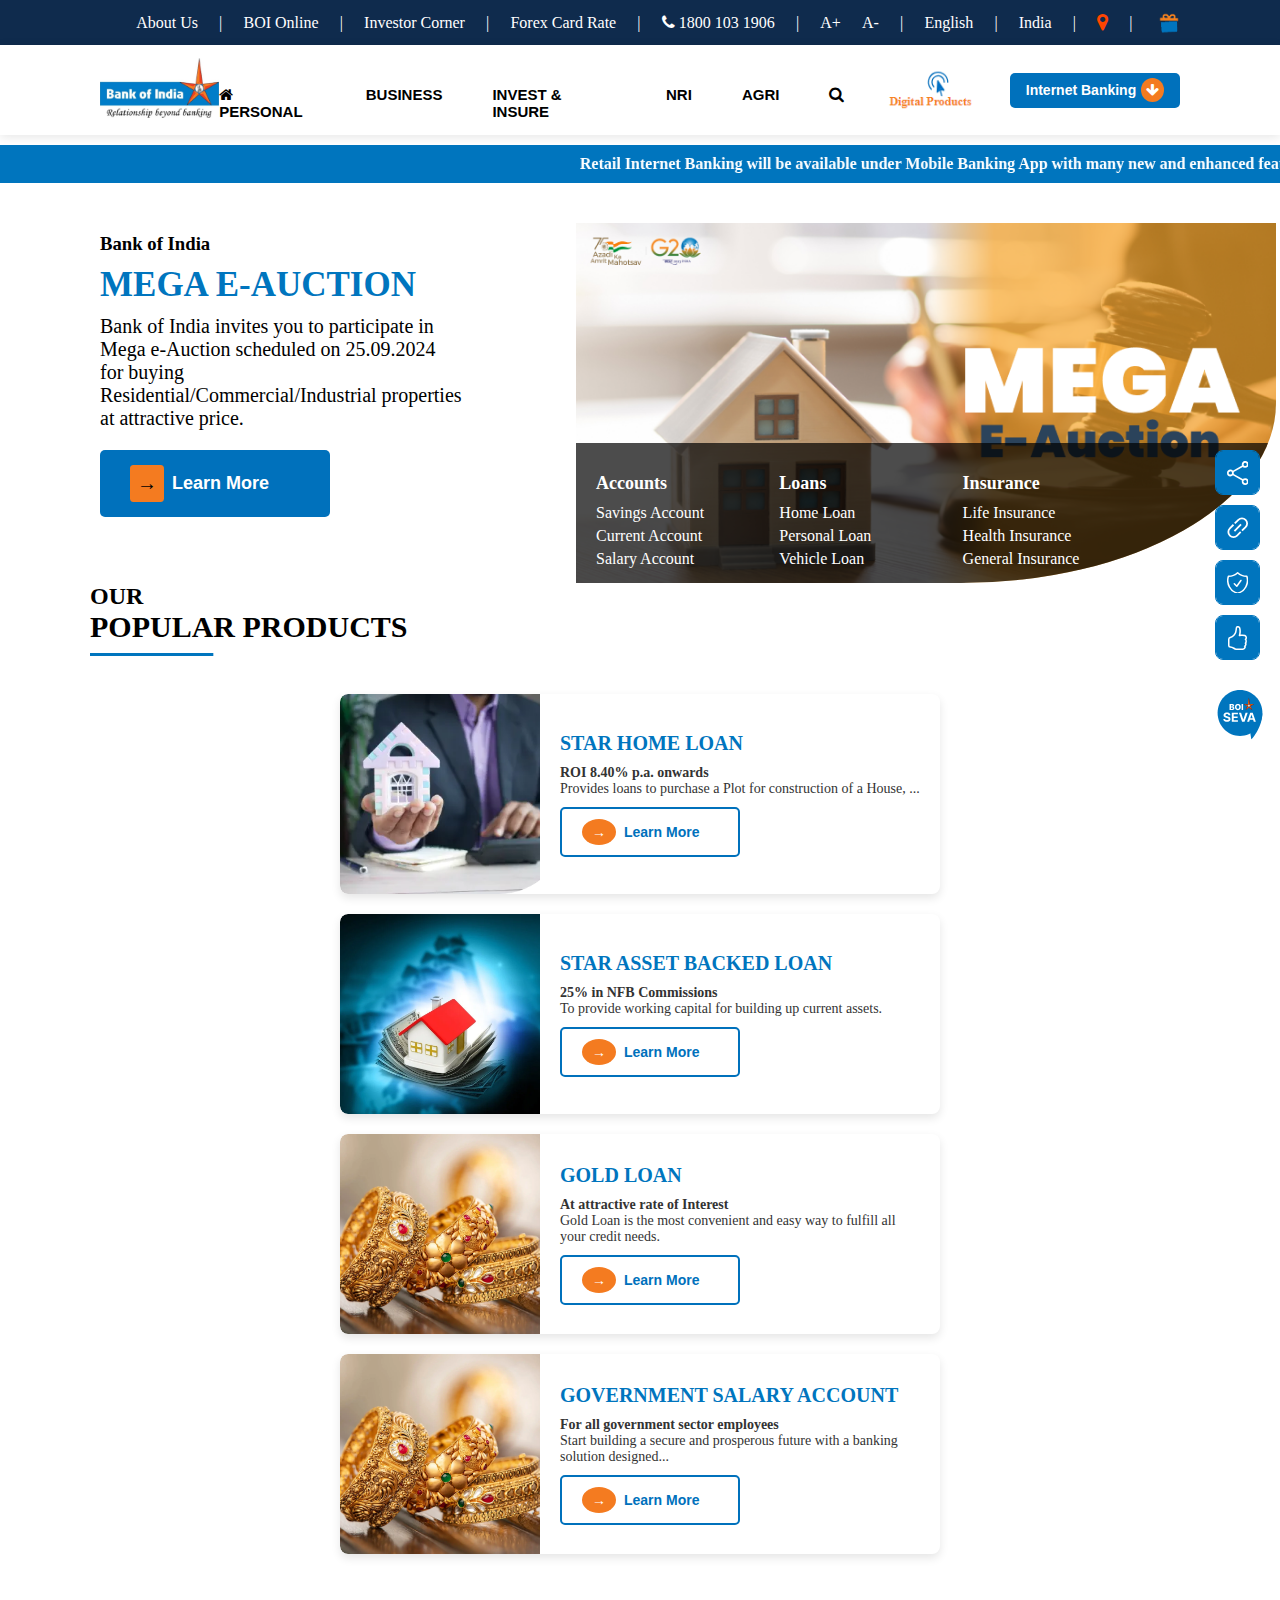
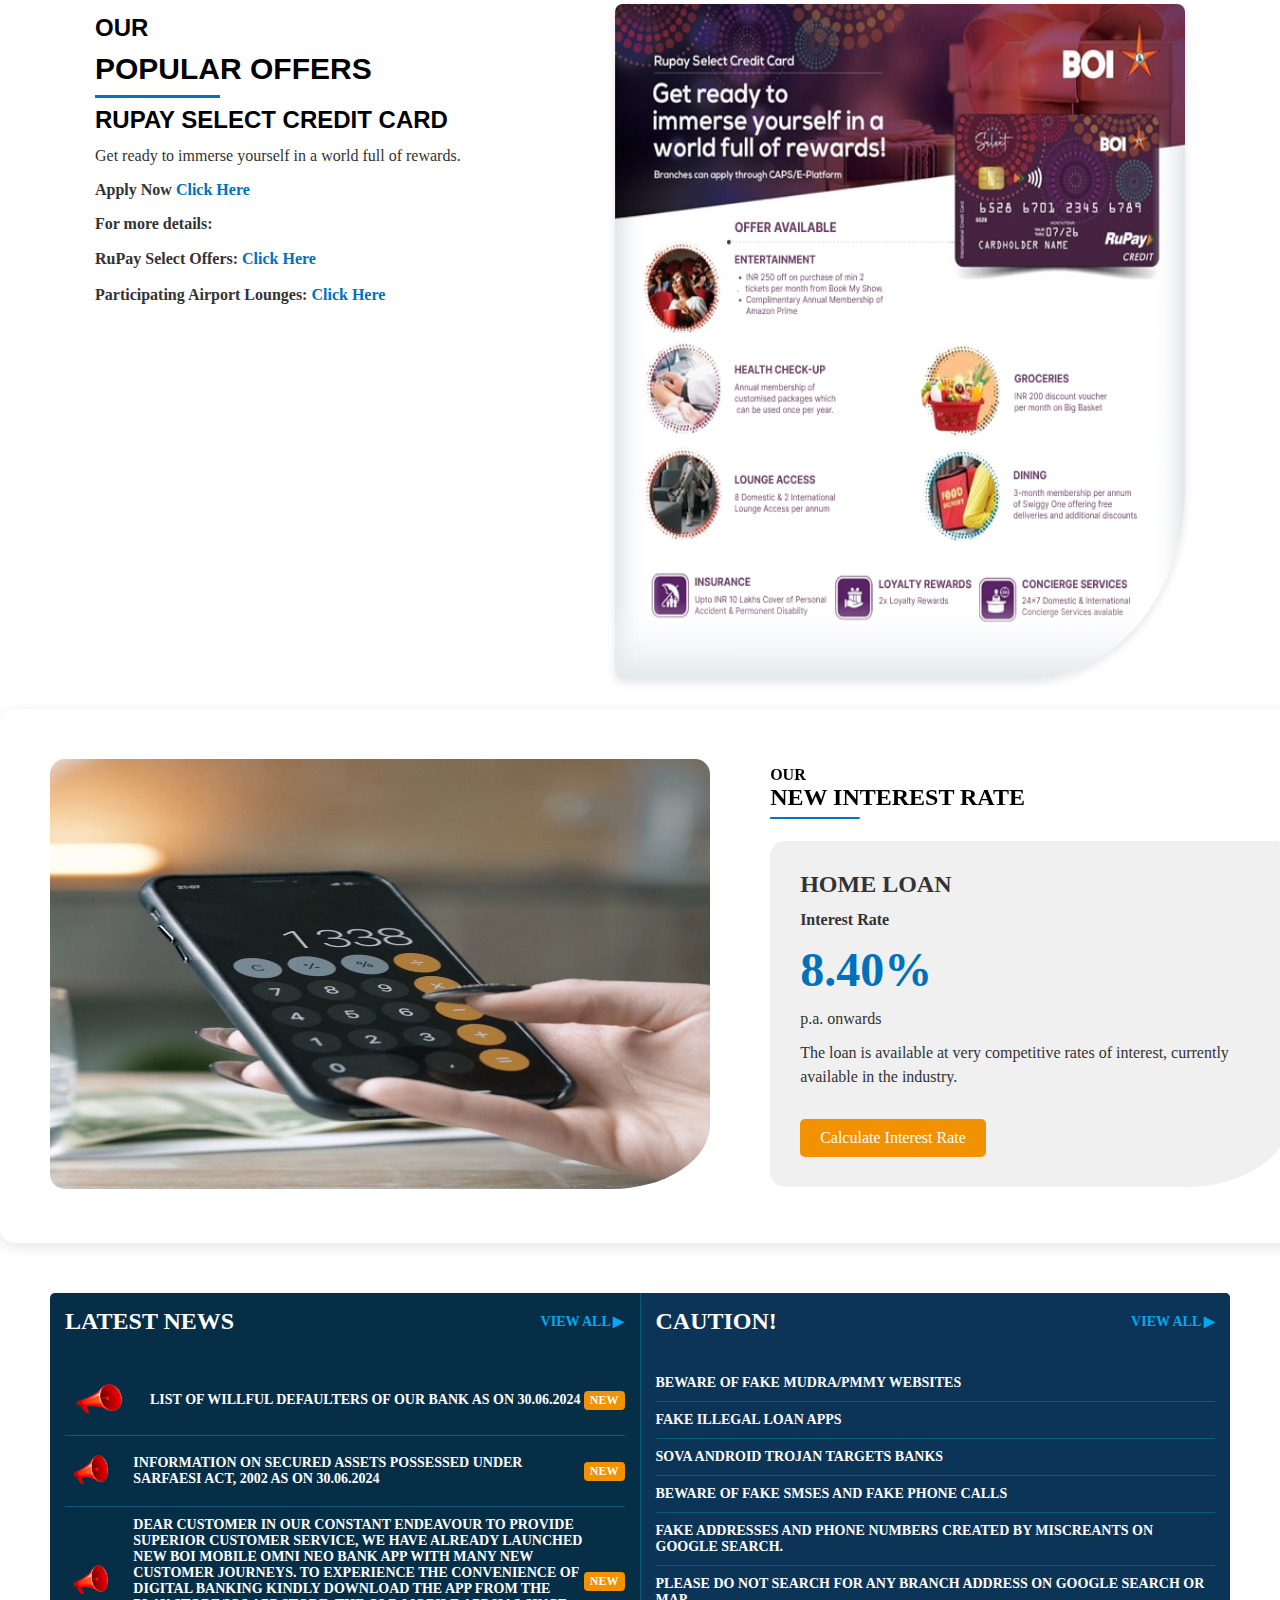
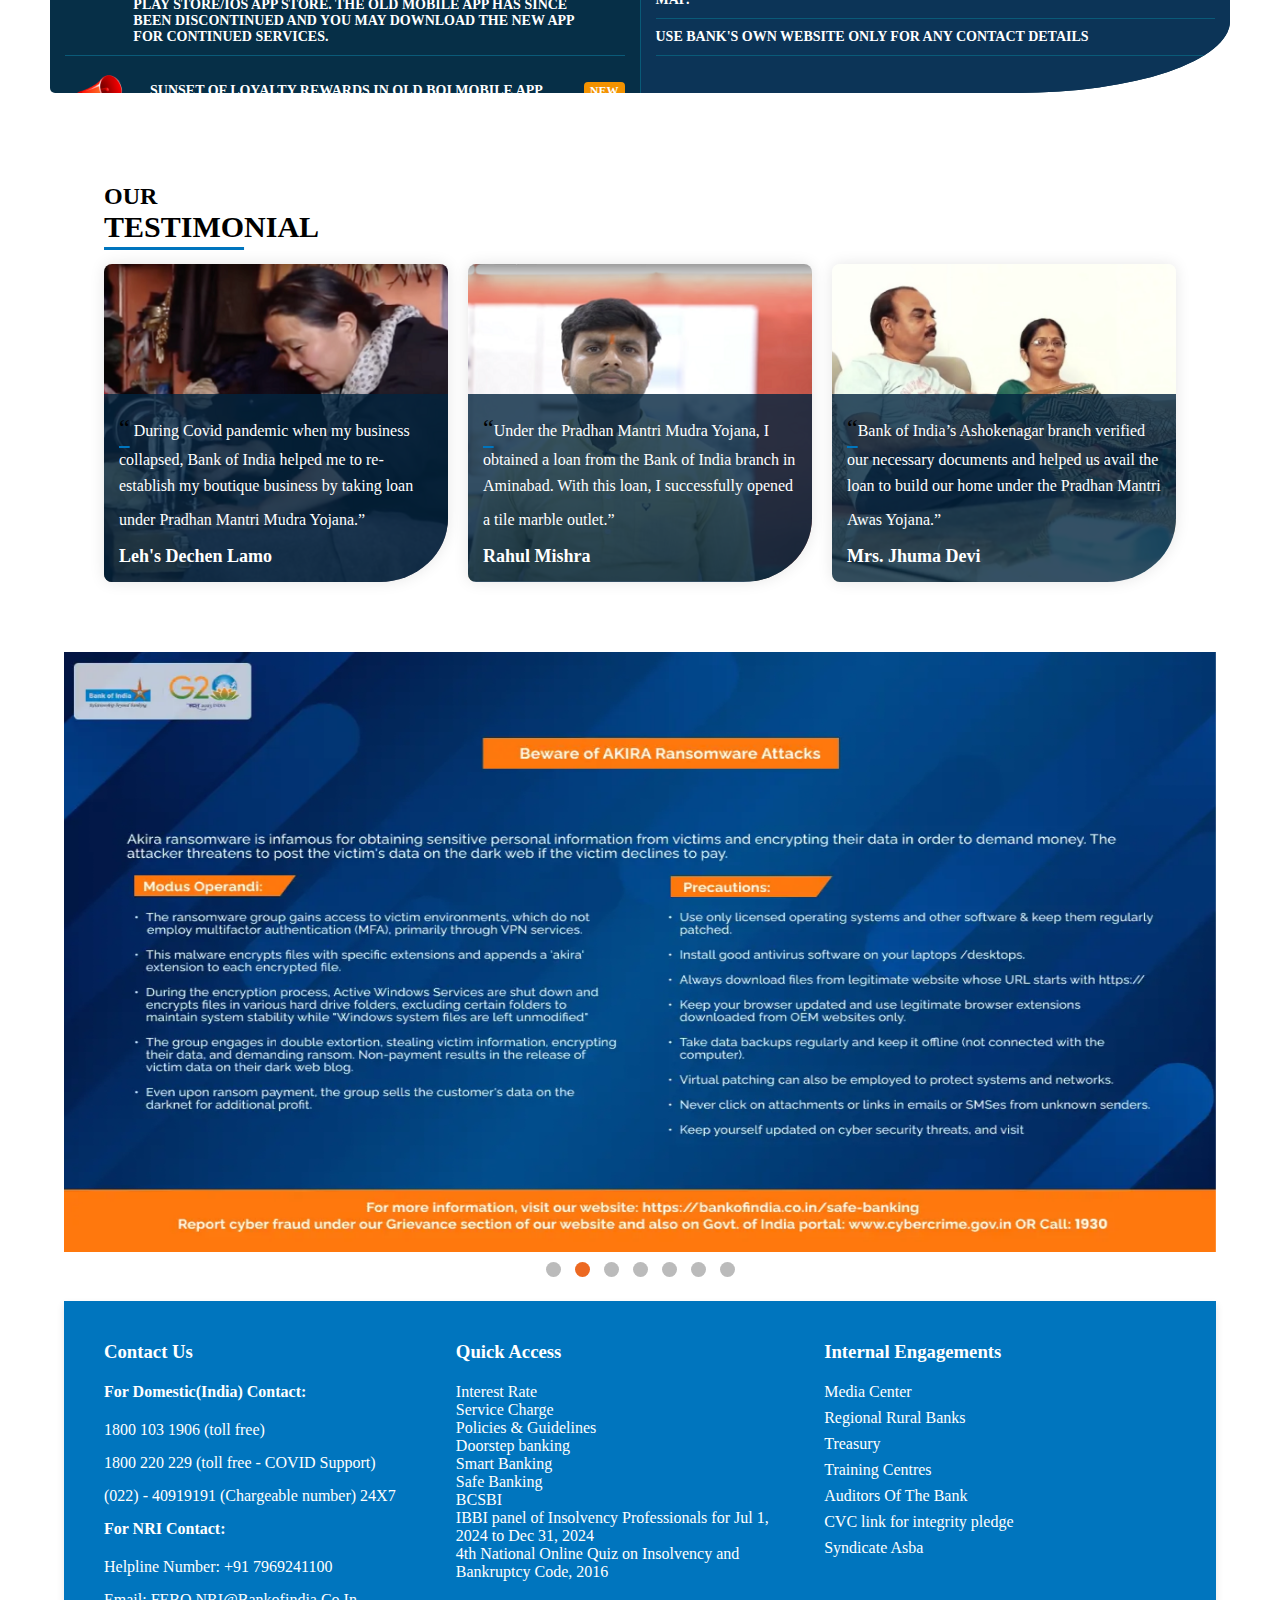
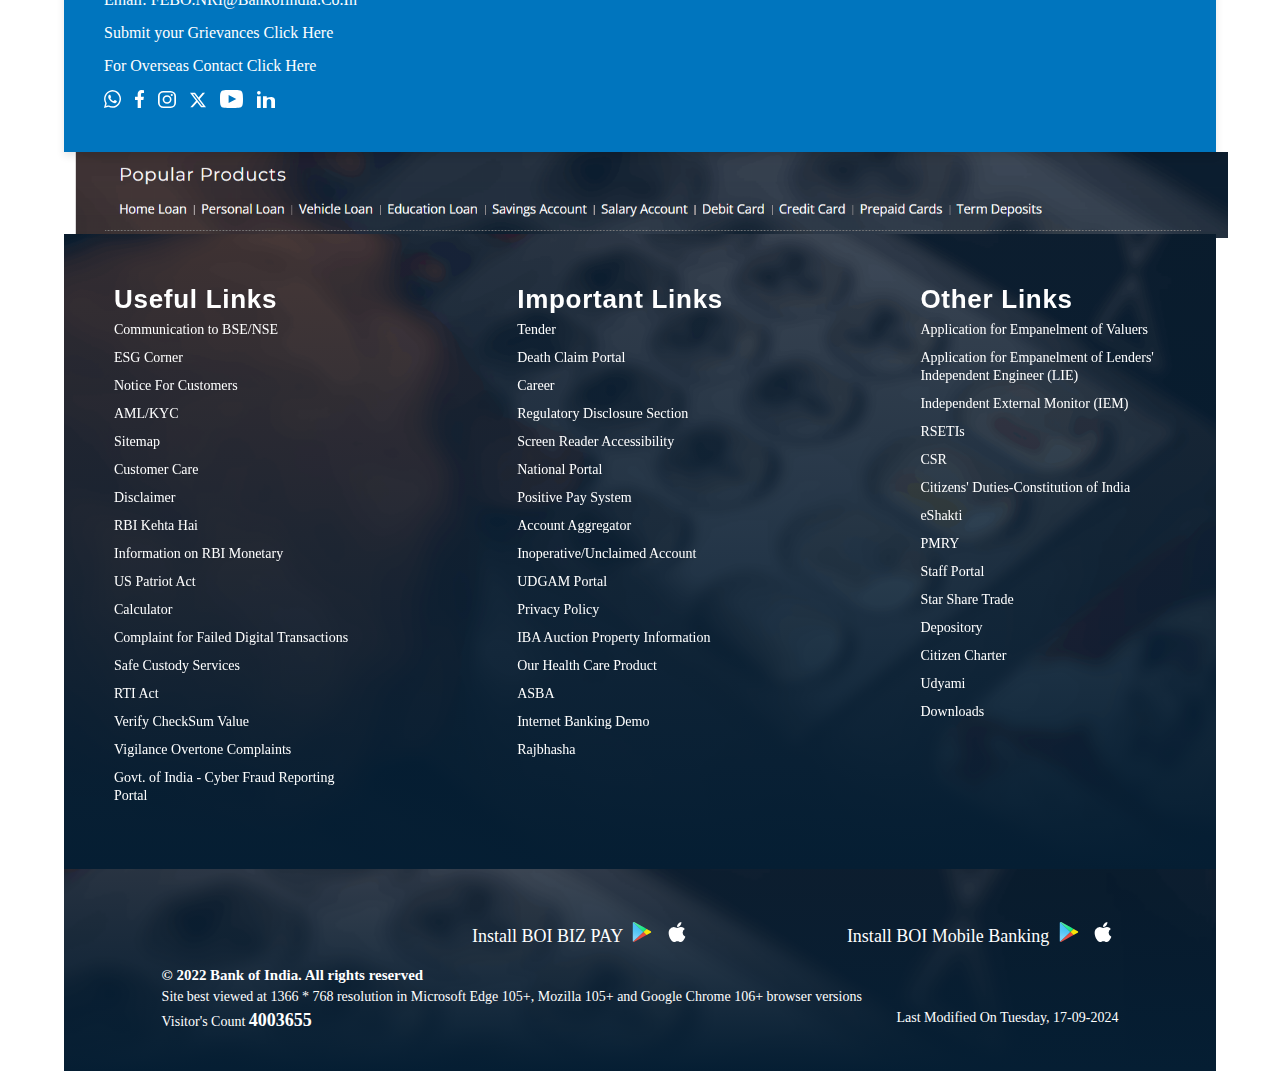
<file: Bank of India Clone/index.html>
<!DOCTYPE html>
<html lang="en">

<head>
    <meta charset="UTF-8">
    <meta name="viewport" content="width=device-width, initial-scale=1.0">
    <title>Document</title>
    <link rel="stylesheet" href="styles.css">
    <link rel="stylesheet" href="./font-awesome-4.7.0/css/font-awesome.css">


</head>

<body>
    <div class="navbar-1" id="nav-1">
        <a href="https://bankofindia.co.in/about-us" class="nav-a">About Us</a>
        <li>|</li>
        <a href="https://boiweb.bankofindia.co.in/" class="nav-a">BOI Online </a>
        <li>|</li>
        <a href="https://bankofindia.co.in/investor-corner" class="nav-a">Investor Corner </a>
        <li>|</li>
        <a href="https://bankofindia.co.in/forexcard-rate" class="nav-a">Forex Card Rate </a>
        <li>|</li>
        <li> <i class="fa fa-phone" aria-hidden="true"> 1800 103 1906</i> </li>
        <li>|</li>
        <li onclick="zoomIn()" class="zoom">A+</li>
        <li onclick="zoomOut()" class="zoom">A- </li>
        <li>|</li>
        <li> English </li>
        <li>|</li>
        <li> India </li>
        <li>|</li>
        <li> <a href="https://bankofindia.co.in/customer-care#locateUsSection" id="location"><i class="fa fa-map-marker"
                    aria-hidden="true"></i></a></li>
        <li>|</li>
        <li id="gift"> <img src="./images/giftt.gif" id="gift" alt=""></li>
    </div>

    <div class="navbar-2" id="nav-2">
        <div class="logo">
            <img src="./images/boi_logo.png" alt="Bank of India Logo" class="logo-img">
        </div>

        <ul class="navbar-2-a">
            <li class="li-n-2a"><i class="fa fa-home" aria-hidden="true"></i> PERSONAL</li>
            <li class="li-n-2a">BUSINESS</li>
            <li class="li-n-2a">INVEST & INSURE</li>
            <li class="li-n-2a">NRI</li>
            <li class="li-n-2a">AGRI</li>
        </ul>

        <div class="navbar-2-b">
            <li class="li-n-2b"><i class=" fa fa-search " aria-hidden="true"></i></li>
            <li class="li-n-2b "><img src="./images/digital_products.png" class="img-dp" alt="Digital Products"
                    height="20px"></li>
            <button class="nav-btn">Internet Banking <i class="fa-ib fa fa-arrow-down fa-n-2b"
                    aria-hidden="true"></i></button>
        </div>
    </div>

    <marquee behavior="scroll" direction="Left" class="marquee-tag">
        Retail Internet Banking will be available under Mobile Banking App with many new and enhanced features. Please
        update your valid email id for seamless experience. | Dear BOI Customer, In case, If you are not receiving
        Sovereign Gold Bond (SGB) half yearly interest on scheduled dates, please contact your branch to update your
        interest credit account details immediately.
    </marquee>

    <div class="container-1">
        <div class="auction-info">
            <h3>Bank of India</h3>
            <h1>MEGA E-AUCTION</h1>
            <p>Bank of India invites you to participate in Mega e-Auction scheduled on 25.09.2024 for buying
                Residential/Commercial/Industrial properties at attractive price.</p>
            <button class="learn-more-btn1" onclick="window.location.href='https://bankofindia.co.in/documents/20121/23207438/Mega-E-Auction.pdf';" >
                <span>&#8594;</span> Learn More
            </button>
        </div>
        <div class="container">
            <!-- Background image section -->
            <div class="background">
                <img src="./images/mega-auction.png" class="img-ma" alt="Background Image">

                <!-- Links overlay with three columns -->
                <div class="links-overlay">
                    <div class="link-column">
                        <h4>Accounts</h4>
                        <ul>
                            <li><a href="https://bankofindia.co.in/savings-account">Savings Account</a></li>
                            <li><a href="https://bankofindia.co.in/current-account">Current Account</a></li>
                            <li><a href="https://bankofindia.co.in/salary-account">Salary Account</a></li>
                        </ul>
                    </div>
                    <div class="link-column">
                        <h4>Loans</h4>
                        <ul>
                            <li><a href="https://bankofindia.co.in/home-loan">Home Loan</a></li>
                            <li><a href="https://bankofindia.co.in/personal-loan">Personal Loan</a></li>
                            <li><a href="https://bankofindia.co.in/vehicle-loan1">Vehicle Loan</a></li>
                        </ul>
                    </div>
                    <div class="link-column">
                        <h4>Insurance</h4>
                        <ul>
                            <li><a href="https://bankofindia.co.in/life-insurance">Life Insurance</a></li>
                            <li><a href="https://bankofindia.co.in/health-insurance">Health Insurance</a></li>
                            <li><a href="https://bankofindia.co.in/general-insurance">General Insurance</a></li>
                        </ul>
                    </div>
                </div>
            </div>
        </div>
    </div>

    <!-- <div class="carousel-nav">
                <button class="prev">&#10094;</button>
                <button class="next">&#10095;</button>
            </div> -->

    <div class="side-icons">
        <!-- <div class="icon"><i class="fa fa-share-alt" aria-hidden="true"></i></div> -->
        <div class="icon"><svg xmlns="http://www.w3.org/2000/svg" width="21.63" height="24" viewBox="0 0 21.63 24">
                <path id="share_FILL0_wght400_GRAD0_opsz48"
                    d="M24.21,28a3.431,3.431,0,0,1-3.42-3.42,3.233,3.233,0,0,1,.045-.495,2.686,2.686,0,0,1,.135-.525l-9.09-5.28a3.428,3.428,0,0,1-1.11.825,3.1,3.1,0,0,1-1.35.315A3.431,3.431,0,0,1,6,16a3.279,3.279,0,0,1,1.005-2.43,3.414,3.414,0,0,1,3.735-.72,3.621,3.621,0,0,1,1.14.78l9.09-5.22a2.09,2.09,0,0,1-.135-.48,3.108,3.108,0,0,1-.045-.51,3.279,3.279,0,0,1,1-2.43A3.413,3.413,0,0,1,27.63,7.42a3.318,3.318,0,0,1-.99,2.415,3.279,3.279,0,0,1-2.43,1,4.024,4.024,0,0,1-1.335-.225A2.562,2.562,0,0,1,21.78,9.88l-9.09,5.04a5.544,5.544,0,0,1,.1.555A3.834,3.834,0,0,1,12.84,16a2.449,2.449,0,0,1-.045.45q-.045.24-.1.48l9.09,5.16a3.569,3.569,0,0,1,1.05-.675,3.5,3.5,0,0,1,1.38-.255A3.426,3.426,0,0,1,26.64,27,3.279,3.279,0,0,1,24.21,28Zm0-18.96a1.589,1.589,0,0,0,1.62-1.62,1.62,1.62,0,1,0-3.24,0,1.589,1.589,0,0,0,1.62,1.62ZM9.42,17.62a1.589,1.589,0,1,0-1.155-.465A1.568,1.568,0,0,0,9.42,17.62ZM24.21,26.2a1.589,1.589,0,1,0-1.155-.465A1.568,1.568,0,0,0,24.21,26.2Zm0-18.78ZM9.42,16Zm14.79,8.58Z"
                    transform="translate(-6 -4)" fill="#fff" />
            </svg>
        </div>
        <div class="icon"><svg xmlns="http://www.w3.org/2000/svg" width="25.456" height="25.456"
                viewBox="0 0 25.456 25.456">
                <path id="link_FILL0_wght400_GRAD0_opsz48"
                    d="M11.1,0H6A5.893,5.893,0,0,0,0,6a5.893,5.893,0,0,0,6,6h5.1V10.2H6A4.1,4.1,0,0,1,1.8,6,4.1,4.1,0,0,1,6,1.8h5.1ZM7.35,5.1V6.9h9.3V5.1ZM12.9,0V1.8H18A4.1,4.1,0,0,1,22.2,6,4.1,4.1,0,0,1,18,10.2H12.9V12H18a5.893,5.893,0,0,0,6-6,5.893,5.893,0,0,0-6-6Z"
                    transform="translate(25.456 8.485) rotate(135)" fill="#fff" />
            </svg>
        </div>
        <!-- <div class="icon">&#128279;</div> Link Icon -->
        <div class="icon"><svg xmlns="http://www.w3.org/2000/svg" width="21.238" height="21.96"
                viewBox="0 0 21.238 21.96">
                <g id="SafeBankingIcon2" transform="translate(-49.279 -120.984)">
                    <g id="Group_120807" data-name="Group 120807" transform="translate(50.029 121.734)">
                        <path id="Path_16366" data-name="Path 16366"
                            d="M9.579,13.719l2.467,2.467,4.112-5.757m-3.29-7.715a13.114,13.114,0,0,1-9.213,3.6,13.173,13.173,0,0,0,9.213,16.856A13.174,13.174,0,0,0,22.083,6.316h-.167A13.109,13.109,0,0,1,12.869,2.714Z"
                            transform="translate(-3 -2.714)" fill="none" stroke="#fff" stroke-linecap="round"
                            stroke-linejoin="round" stroke-width="1.5" />
                    </g>
                </g>
            </svg></div>
        <div class="icon"><svg xmlns="http://www.w3.org/2000/svg" width="19.037" height="24" viewBox="0 0 19.037 24">
                <path id="hand-thumbs-up"
                    d="M12.479.07A2.374,2.374,0,0,0,9.566,2.238a17.127,17.127,0,0,1-.653,3.954,8.3,8.3,0,0,1-1.588,2.5,6.959,6.959,0,0,1-3.253,2.153A2.668,2.668,0,0,0,2,13.313v6.108A2.419,2.419,0,0,0,4.211,21.78a6.543,6.543,0,0,1,3.157,1.1l.073.046a7.511,7.511,0,0,0,1.481.739A6.762,6.762,0,0,0,11.16,24H16.5a3.294,3.294,0,0,0,2.953-1.624,2.84,2.84,0,0,0,.388-1.392,2.128,2.128,0,0,0-.118-.708,4.873,4.873,0,0,0,.745-1.376,2.492,2.492,0,0,0,.006-1.754,3.26,3.26,0,0,0,.243-.615,5.042,5.042,0,0,0,0-2.615,3.273,3.273,0,0,0-.211-.553,2.9,2.9,0,0,0,.357-2.647,3.164,3.164,0,0,0-1.832-1.942,9.77,9.77,0,0,0-3.841-.322q-.339.03-.676.076a14.3,14.3,0,0,0-.095-6.884A2.107,2.107,0,0,0,12.878.17Zm4.024,22.4H11.16a5.239,5.239,0,0,1-1.74-.25,5.883,5.883,0,0,1-1.185-.6l-.061-.037a8.036,8.036,0,0,0-3.8-1.325.9.9,0,0,1-.846-.84v-6.11a1.157,1.157,0,0,1,.947-.992A8.492,8.492,0,0,0,8.464,9.713a9.767,9.767,0,0,0,1.89-3.02,18.454,18.454,0,0,0,.736-4.351.847.847,0,0,1,1.018-.791l.4.1a.573.573,0,0,1,.44.389,12.733,12.733,0,0,1-.221,7.214.763.763,0,0,0,.908.983l0,0,.021,0,.089-.021a13.6,13.6,0,0,1,1.582-.24,8.28,8.28,0,0,1,3.221.25,1.655,1.655,0,0,1,.87.992,1.418,1.418,0,0,1-.406,1.56l-.539.539.539.54a1.137,1.137,0,0,1,.235.481,3.5,3.5,0,0,1,0,1.776,1.156,1.156,0,0,1-.235.481l-.539.539.539.54c.072.072.166.27.008.745a3.4,3.4,0,0,1-.771,1.229l-.539.539.539.54a.383.383,0,0,1,.063.26,1.322,1.322,0,0,1-.185.635,1.776,1.776,0,0,1-1.627.855Z"
                    transform="translate(-2 0)" fill="#fff" />
            </svg>
        </div>
        <div class="icon-1">
            <img src="./images/BOISEVASVG.svg" height="50px" width="50px" style="margin-top: 20px;" alt="">
        </div>
        <!-- <div class="icon">&#128274;</div> Shield Icon -->
        <!-- <div class="icon">&#128077;</div>  Thumbs Up Icon -->
        <!-- <div class="icon">&#128257;</div> Social Share Icon -->
    </div>

    </div>


    <section class="popular-products">
        <h3>OUR </h3>
        <h2> <span>POPULA</span>R PRODUCTS</h2>
    </section>
    <section class="product-card-container">
        <!-- Star Home Loan -->
        <div class="product-card">
            <div class="product-image">
                <img src="./images/star-home-loan.png" alt="Star Home Loan">
            </div>
            <div class="product-details">
                <h3>STAR HOME LOAN</h3>
                <p><strong>ROI 8.40% p.a. onwards</strong></p>
                <p>Provides loans to purchase a Plot for construction of a House, ...</p>
                <button class="learn-more-btn" onclick="window.location.href='https://bankofindia.co.in/home-loan/star-home-loan'" ><span>→</span> Learn More</button>
            </div>
        </div>

        <!-- Star Asset Backed Loan -->
        <div class="product-card">
            <div class="product-image">
                <img src="./images/star-asset-backed-loan.png" alt="Star Asset Backed Loan">
            </div>
            <div class="product-details">
                <h3>STAR ASSET BACKED LOAN</h3>
                <p><strong>25% in NFB Commissions</strong></p>
                <p>To provide working capital for building up current assets.</p>
                <button class="learn-more-btn" onclick="window.location.href='https://bankofindia.co.in/financing-existing-business/star-asset-backed-loan'" ><span>→</span> Learn More</button>
            </div>
        </div>

        <!-- Gold Loan -->
        <div class="product-card">
            <div class="product-image">
                <img src="./images/gold-loan.png" alt="Gold Loan">
            </div>
            <div class="product-details">
                <h3>GOLD LOAN</h3>
                <p><strong>At attractive rate of Interest</strong></p>
                <p>Gold Loan is the most convenient and easy way to fulfill all your credit needs.</p>
                <button  class="learn-more-btn"  onclick="window.location.href='https://bankofindia.co.in/financing-existing-business/star-asset-backed-loan'" ><span>→</span> Learn More</button>
            </div>
        </div>

        <!-- Government Salary Account -->
        <div class="product-card">
            <div class="product-image">
                <img src="./images/gold-loan.png" alt="Government Salary Account">
            </div>
            <div class="product-details">
                <h3>GOVERNMENT SALARY ACCOUNT</h3>
                <p><strong>For all government sector employees</strong></p>
                <p>Start building a secure and prosperous future with a banking solution designed...</p>
                <button class="learn-more-btn" onclick="window.location.href='https://bankofindia.co.in/salary-account/star-salary-plus-account-for-public-sector'" ><span>→</span> Learn More</button>
            </div>
        </div>
    </section>

    <section class="offers-section">
        <div class="offers-text">
            <h3>OUR </h3>
            <h2> <span>POPULA</span>R OFFERS</h2>
            <h3>RUPAY SELECT CREDIT CARD</h3>
            <p>Get ready to immerse yourself in a world full of rewards.</p>

            <p class="offet-text-para"><strong>Apply Now</strong> <a href="https://staraks.bankofindia.co.in/digitalbanking/credit-card/choose-loan">Click Here</a></p>

            <p class="offet-text-para">For more details:</p>
            <ul>
                <li class="offet-text-para">RuPay Select Offers: <a href="https://www.rupay.co.in/select-booking">Click Here</a></li>
                <li class="offet-text-para">Participating Airport Lounges: <a href="https://www.rupay.co.in/lounges">Click Here</a></li>
            </ul>
        </div>

        <div class="offers-image">
            <img src="./images/offercreative.png" alt="RuPay Select Credit Card Offer">
        </div>
    </section>

    <section class="interest-rate-section">
        <div class="image-section">
            <img src="./images/InterestRate.png" alt="Interest Rate Calculator">
        </div>
        <div>
            <div class="text-section-h2">
                <h4>OUR</h4>
                <h2> <span> NEW IN</span>TEREST RATE</h2>
            </div>


            <div class="loan-info text-section">
                <h3>HOME LOAN</h3>
                <p><strong>Interest Rate</strong></p>
                <h1>8.40%</h1>
                <p>p.a. onwards</p>
                <p>The loan is available at very competitive rates of interest, currently available in the industry.</p>

                <a href="https://bankofindia.co.in/home-loan/star-home-loan" class="button">Calculate Interest Rate</a>


            </div>
        </div>
    </section>

    <section class="news-caution-section">
        <div class="connected-box">
            <div class="news-box">
                <div class="box-header bh-col-1">
                    <h2>Latest News</h2>
                    <a href="#" class="view-all">View All &#9654;</a>
                </div>
                <div class="news-content">
                    <div class="news-item">
                        <img src="./images/Announcement.png" alt="icon" class="icon">
                        <p>List of Willful Defaulters of our Bank as on 30.06.2024</p>
                        <span class="new-badge">NEW</span>
                    </div>
                    <div class="news-item">
                        <img src="./images/Announcement.png" alt="icon" class="icon">
                        <p>Information on secured assets possessed under SARFAESI Act, 2002 as on 30.06.2024</p>
                        <span class="new-badge">NEW</span>
                    </div>
                    <div class="news-item">
                        <img src="./images/Announcement.png" alt="icon" class="icon">
                        <p>Dear customer
                            In our constant endeavour to provide superior customer service, we have already launched new
                            BOI Mobile Omni Neo Bank App with many new customer journeys. To experience the convenience
                            of digital banking kindly download the app from the Play Store/iOS App store. The old mobile
                            app has since been discontinued and you may download the new app for continued services.</p>
                        <span class="new-badge">NEW</span>
                    </div>
                    <!-- Additional items for scrollable content -->
                    <div class="news-item">
                        <img src="./images/Announcement.png" alt="icon" class="icon">
                        <p>Sunset of Loyalty Rewards in old BOI Mobile App</p>
                        <span class="new-badge">NEW</span>
                    </div>
                    <div class="news-item">
                        <img src="./images/Announcement.png" alt="icon" class="icon">
                        <p>We are happy to inform that our NRI Help Center is fully functional now. All our customer and
                            Branch officers may call and correspond for any query related to NRI services at tele number
                            +91 7969241100 or over email ID FEBO.NRI@bankofindia.co.in</p>
                        <span class="new-badge">NEW</span>
                    </div>
                    <div class="news-item">
                        <img src="./images/award.png" alt="icon" class="icon">
                        <p>Awards & Accolades</p>
                        <span class="new-badge">NEW</span>
                    </div>
                    <div class="news-item">
                        <img src="./images/news-thumb.png" alt="icon" class="icon">
                        <p>Capping on accrual of Loyalty Reward Points
                            Restrictions on MasterCard fresh Issuance for Debit/Credit and Prepaid Card</p>
                        <span class="new-badge">NEW</span>
                    </div>
                    <div class="news-item">
                        <img src="./images/news-thumb-2.png" alt="icon" class="icon">
                        <p>Notice for Termination of BOI Billpay Application for payment of utility bills</p>
                        <span class="new-badge">NEW</span>
                    </div>
                </div>
            </div>

            <div class="caution-box">
                <div class="box-header bh-col-2">
                    <h2>Caution!</h2>
                    <a href="#" class="view-all">View All &#9654;</a>
                </div>
                <div class="caution-content">
                    <div class="caution-item">
                        <p>Beware of FAKE MUDRA/PMMY websites</p>
                    </div>
                    <div class="caution-item">
                        <p>Fake Illegal Loan Apps</p>
                    </div>
                    <div class="caution-item">
                        <p>SOVA Android Trojan Targets Banks</p>
                    </div>
                    <div class="caution-item">
                        <p>Beware of Fake SMSes and Fake Phone Calls</p>
                    </div>
                    <div class="caution-item">
                        <p>Fake addresses and phone numbers created by miscreants on Google search.</p>
                    </div>
                    <!-- Additional caution items for scrollable content -->
                    <div class="caution-item">
                        <p>Please do not search for any branch address on google search or map.</p>
                    </div>
                    <div class="caution-item">
                        <p>Use Bank's own website only for any contact details
                        </p>
                    </div>
                </div>
            </div>
        </div>
    </section>

    <section>
        <div class="testimonials-section">
            <h3>OUR</h3>
            <h2><span class="highlight">TESTIMO</span>NIAL</h2>
            <div class="testimonials-container">
                <div class="testimonial">
                    <img src="./images/Le De Chan Lamo.png" alt="Person 1">
                    <div class="testimonial-text">
                        <p><span class="quote">“</span> During Covid pandemic when my business collapsed, Bank of India
                            helped me to re-establish my boutique business by taking loan under Pradhan Mantri Mudra
                            Yojana.”<span class="quote"></span></p>
                        <h4>Leh's Dechen Lamo</h4>
                    </div>
                </div>
                <div class="testimonial">
                    <img src="./images/Rahul Mishra.png" alt="Person 2">
                    <div class="testimonial-text">
                        <p><span class="quote">“</span>Under the Pradhan Mantri Mudra Yojana, I obtained a loan from the
                            Bank of India branch in Aminabad. With this loan, I successfully opened a tile marble
                            outlet.”<span class="quote"></span></p>
                        <h4>Rahul Mishra</h4>
                    </div>
                </div>
                <div class="testimonial">
                    <img src="./images/JhumkaDevi.png" alt="Person 3">
                    <div class="testimonial-text">
                        <p><span class="quote">“</span>Bank of India’s Ashokenagar branch verified our necessary
                            documents and helped us avail the loan to build our home under the Pradhan Mantri Awas
                            Yojana.”<span class="quote"></span></p>
                        <h4>Mrs. Jhuma Devi</h4>
                    </div>
                </div>

            </div>
        </div>
    </section>


    <div class="carousel">
        <img src="./images/StaySmartStay1.png" class="active" alt="Image 1">
        <img src="./images/Akira2.png" alt="Image 3">
        <img src="./images/CloningofBiometrics3.png" alt="Image 4">
        <img src="./images/CypherratAndroidMalware4.png" alt="Image 2">
        <img src="./images/BewareofOnlineJobScams.png" alt="Image 5">
        <img src="./images/Nationwide_AwarenessBanner6.png" alt="Image 6">
        <img src="./images/Nationwide_awareness_poster7.png" alt="Image 7">
    </div>

    <div class="dots">
        <span class="dot active" onclick="currentSlide(0)"></span>
        <span class="dot" onclick="currentSlide(1)"></span>
        <span class="dot" onclick="currentSlide(2)"></span>
        <span class="dot" onclick="currentSlide(3)"></span>
        <span class="dot" onclick="currentSlide(4)"></span>
        <span class="dot" onclick="currentSlide(5)"></span>
        <span class="dot" onclick="currentSlide(6)"></span>
    </div>

    </section>



    <section class="products">
        <!-- Popular Products Section -->

        <div class="contact-wrapper">
            <div class="contact-details">
                <h3>Contact Us</h3>
                <h4>For Domestic(India) Contact:</h4>
                <p>1800 103 1906 (toll free)</p>
                <p>1800 220 229 (toll free - COVID Support)</p>
                <p>(022) - 40919191 (Chargeable number) 24X7</p>

                <h4>For NRI Contact:</h4>
                <p>Helpline Number: +91 7969241100</p>
                <p>Email: FEBO.NRI@Bankofindia.Co.In</p>
                <p><a href="#">Submit your Grievances Click Here</a></p>
                <p><a href="#">For Overseas Contact Click Here</a></p>

                <div class="social-media-icons">
                    <a href="#"><img src="./images/whatsapp-icon.svg" alt="WhatsApp"></a>
                    <a href="#"><img src="./images/facebook-icon.svg" alt="Facebook"></a>
                    <a href="#"><img src="./images/Instagram-icon.svg" alt="Instagram"></a>
                    <a href="#"><img src="./images/twitter-icon.svg" alt="Twitter"></a>
                    <a href="#"><img src="./images/Youtube-icon.svg" alt="YouTube"></a>
                    <a href="#"><img src="./images/LinkedIn-icon.svg" alt="LinkedIn"></a>
                </div>
            </div>
            <div class="quick-links-section">
                <h3>Quick Access</h3>
                <ul>
                    <li><a href="#">Interest Rate</a></li>
                    <li><a href="#">Service Charge</a></li>
                    <li><a href="#">Policies & Guidelines</a></li>
                    <li><a href="#">Doorstep banking</a></li>
                    <li><a href="#">Smart Banking</a></li>
                    <li><a href="#">Safe Banking</a></li>
                    <li><a href="#">BCSBI</a></li>
                    <li><a href="#">IBBI panel of Insolvency Professionals for Jul 1, 2024 to Dec 31, 2024</a></li>
                    <li><a href="#">4th National Online Quiz on Insolvency and Bankruptcy Code, 2016</a></li>
                </ul>
            </div>
            <div class="internal-links-section">
                <h3>Internal Engagements</h3>
                <ul>
                    <li><a href="#">Media Center</a></li>
                    <li><a href="#">Regional Rural Banks</a></li>
                    <li><a href="#">Treasury</a></li>
                    <li><a href="#">Training Centres</a></li>
                    <li><a href="#">Auditors Of The Bank</a></li>
                    <li><a href="#">CVC link for integrity pledge</a></li>
                    <li><a href="#">Syndicate Asba</a></li>
                </ul>
            </div>
        </div>

        <!-- <button id="toggleButton" onclick="toggleLinks()">Show More</button> -->
    </section>


    <img src="./images/popular.png" class="footer-image" alt="">
    <section class="footer">

        <div class="column useful-links">
            <h3>Useful Links</h3>
            <ul>
                <li><a href="#">Communication to BSE/NSE</a></li>
                <li><a href="#">ESG Corner</a></li>
                <li><a href="#">Notice For Customers</a></li>
                <li><a href="#">AML/KYC</a></li>
                <li><a href="#">Sitemap</a></li>
                <li><a href="#">Customer Care</a></li>
                <li><a href="#">Disclaimer</a></li>
                <li><a href="#">RBI Kehta Hai</a></li>
                <li><a href="#">Information on RBI Monetary</a></li>
                <li><a href="#">US Patriot Act</a></li>
                <li><a href="#">Calculator</a></li>
                <li><a href="#">Complaint for Failed Digital Transactions</a></li>
                <li><a href="#">Safe Custody Services</a></li>
                <li><a href="#">RTI Act</a></li>
                <li><a href="#">Verify CheckSum Value</a></li>
                <li><a href="#">Vigilance Overtone Complaints</a></li>
                <li><a href="#">Govt. of India - Cyber Fraud Reporting Portal</a></li>
            </ul>
        </div>

        <div class="column important-links">
            <h3>Important Links</h3>
            <ul>
                <li><a href="#">Tender</a></li>
                <li><a href="#">Death Claim Portal</a></li>
                <li><a href="#">Career</a></li>
                <li><a href="#">Regulatory Disclosure Section</a></li>
                <li><a href="#">Screen Reader Accessibility</a></li>
                <li><a href="#">National Portal</a></li>
                <li><a href="#">Positive Pay System</a></li>
                <li><a href="#">Account Aggregator</a></li>
                <li><a href="#">Inoperative/Unclaimed Account</a></li>
                <li><a href="#">UDGAM Portal</a></li>
                <li><a href="#">Privacy Policy</a></li>
                <li><a href="#">IBA Auction Property Information</a></li>
                <li><a href="#">Our Health Care Product</a></li>
                <li><a href="#">ASBA</a></li>
                <li><a href="#">Internet Banking Demo</a></li>
                <li><a href="#">Rajbhasha</a></li>
            </ul>
        </div>

        <div class="column other-links">
            <h3>Other Links</h3>
            <ul>
                <li><a href="#">Application for Empanelment of Valuers</a></li>
                <li><a href="#">Application for Empanelment of Lenders' Independent Engineer (LIE)</a></li>
                <li><a href="#">Independent External Monitor (IEM)</a></li>
                <li><a href="#">RSETIs</a></li>
                <li><a href="#">CSR</a></li>
                <li><a href="#">Citizens' Duties-Constitution of India</a></li>
                <li><a href="#">eShakti</a></li>
                <li><a href="#">PMRY</a></li>
                <li><a href="#">Staff Portal</a></li>
                <li><a href="#">Star Share Trade</a></li>
                <li><a href="#">Depository</a></li>
                <li><a href="#">Citizen Charter</a></li>
                <li><a href="#">Udyami</a></li>
                <li><a href="#">Downloads</a></li>
            </ul>
        </div>

    </section>


    <div class="footer-last">

        <div class="footer-content">

            <div class="right-section">
                <div>

                </div>
                <div></div>
                <div class="app-links">
                    <p>Install BOI BIZ PAY
                        <img src="./images/play_store.svg" alt="Google Play" class="store-icon">
                        <img src="./images/Appstore.svg" alt="Apple Store" class="store-icon">
                    </p>
                </div>
                <div class="app-links">
                    <p>Install BOI Mobile Banking
                        <img src="./images/play_store.svg" alt="Google Play" class="store-icon">
                        <img src="./images/Appstore.svg" alt="Apple Store" class="store-icon">
                    </p>
                </div>

            </div>

            <div class="left-section">
                <h5>© 2022 Bank of India. All rights reserved</h5>
                <p>Site best viewed at 1366 * 768 resolution in Microsoft Edge 105+, Mozilla 105+ and Google Chrome 106+
                    browser versions</p>
            </div>

            <div class="viewcount">
                <div>
                    <p>Visitor's Count <span class="visitor-count"> 4003655 </span></p>
                </div>

                <div>
                    <p>Last Modified On Tuesday, 17-09-2024</p>
                </div>
            </div>
        </div>

    </div>





    <script src="script.js"></script>
</body>

</html>
</file>
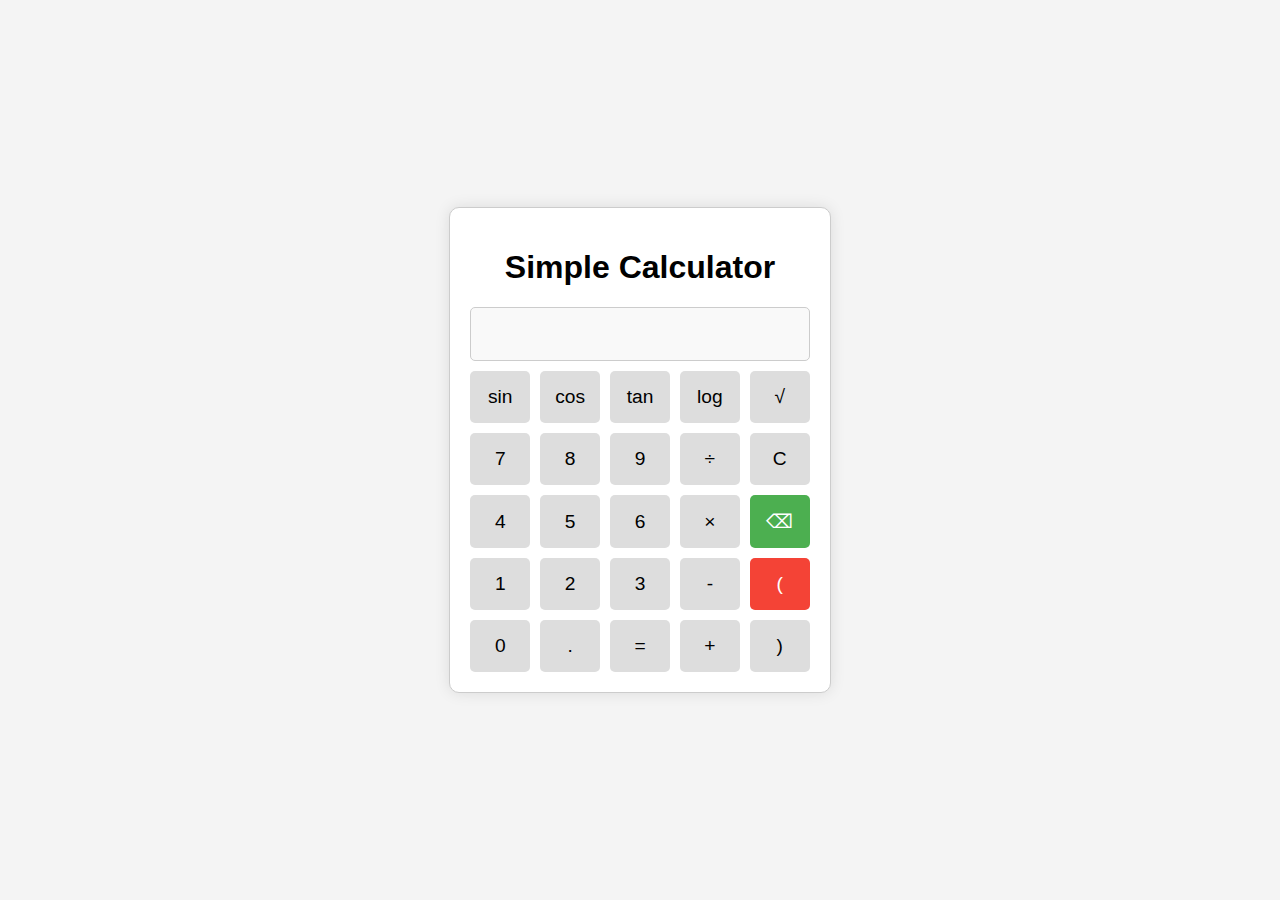
<file: Calculator/calculator.html>
<!DOCTYPE html>
<html lang="en">
<head>
    <meta charset="UTF-8">
    <meta name="viewport" content="width=device-width, initial-scale=1.0">
    <title>Scientific Calculator</title>
    <link rel="stylesheet" href="styles.css">
</head>
<body>
    <div class="calculator">
        <h1>Simple Calculator</h1>
        <input type="text" id="display" disabled> <!-- Display for result -->
        <div class="buttons">
            <!-- First row: scientific functions -->
            <button onclick="insert('sin(')">sin</button>
            <button onclick="insert('cos(')">cos</button>
            <button onclick="insert('tan(')">tan</button>
            <button onclick="insert('log(')">log</button>
            <button onclick="insert('sqrt(')">√</button>

            <!-- Second row: numbers and operators -->
            <button onclick="insert('7')">7</button>
            <button onclick="insert('8')">8</button>
            <button onclick="insert('9')">9</button>
            <button onclick="insert('/')">÷</button>
            <button onclick="clearDisplay()">C</button>

            <!-- Third row: numbers and operators -->
            <button onclick="insert('4')">4</button>
            <button onclick="insert('5')">5</button>
            <button onclick="insert('6')">6</button>
            <button onclick="insert('*')">×</button>
            <button onclick="backspace()">⌫</button>

            <!-- Fourth row: numbers and operators -->
            <button onclick="insert('1')">1</button>
            <button onclick="insert('2')">2</button>
            <button onclick="insert('3')">3</button>
            <button onclick="insert('-')">-</button>
            <button onclick="insert('(')">(</button>

            <!-- Fifth row: numbers, decimal, and equals -->
            <button onclick="insert('0')">0</button>
            <button onclick="insert('.')">.</button>
            <button onclick="calculate()">=</button>
            <button onclick="insert('+')">+</button>
            <button onclick="insert(')')">)</button>
        </div>
    </div>

    <script src="script.js"></script>
</body>
</html>
</file>
<file: Bank of India Clone/styles.css>
*{
    padding: 0px;
    margin: 0px;
    box-sizing: border-box;
}

.navbar-1{
    height: 45px;
    width: 100%;
    color: white;
    font-size: 10px;
    background-color:  #0f2b4d;;
    display: flex;
    font-size: 16px;
    justify-content: space-evenly;
    align-items: center;
    list-style: none;
    padding-left: 115px;
    padding-right: 75px ;
}
.nav-a{
    text-decoration: none;
    color: white ;
}

.zoom:hover {
    cursor: pointer;
}

#location{
    font-size: larger;
    color: orangered;
}
#gift{
    height: 30px;
    width: 30px;
    font-size: large;
    transition: transform 0.1s ease-in-out; 
    cursor: pointer;
}

/* Navbar - 2 */
.navbar-2 {
    height: 90px;
    width: 100%;
    display: flex;
    align-items: center;
    justify-content: space-between;
    background-color: #ffffff;
    list-style: none;
    box-shadow: 0px 2px 10px rgba(0, 0, 0, 0.1);
    padding: 0 50px; 
}

/* Logo Section */
.logo {
    padding-left: 50px; }

.logo-img {
    height: 60px;
    width: auto;
}


.navbar-2-a {
    display: flex;
    flex-grow: 1;
    justify-content: center;
    list-style: none; 
    padding-left: 0;
    padding-top: 25px;
}

.navbar-2-a li {
    padding-right: 50px;
    font-family: 'Open Sans', sans-serif;
    font-size: 15px;
    font-weight: 550;
    color: #000;
    cursor: pointer;
}

.navbar-2-a li:hover {
    color: #0071bc;
}

.navbar-2-b {
    display: flex;
    align-items: center;
    padding-right: 50px; 
}

.fa-search{
    height: 25px;
    width: 25px;
    font-size: 25px;
    padding-top: 10px;
}
.navbar-2-b li {
    font-size: 16px;
    font-weight: 550;
    color: #000;
    margin-right: 30px;
    cursor: pointer;
}


.navbar-2-b li:hover {
    color: #0071bc; 
}

.nav-btn {
    height: 35px;
    width: 170px;
    background-color: #0071bc;
    color: white;
    font-size: 14px;
    font-weight: bold;
    border-radius: 5px;
    border: none;
    cursor: pointer;
    display: flex;
    align-items: center;
    justify-content: center;
    gap: 5px;
    transition: background-color 0.3s ease;
}

.nav-btn:hover {
    background-color: #005ba1; 
}

.fa-n-2b {
    background-color: #f47b20;
    padding: 5px;
    border-radius: 50%;
    font-size: 16px;
    color: white;
}

.nav-btn .fa-n-2b {
    display: flex;
    align-items: center;
    justify-content: center;
}

.img-dp{
    height: 45px;
}

marquee{
    display: flex;
    align-items: center;
    justify-content: center;
    font-family: "Montserrat";
    font-size: 16px;
    font-weight: Bold;
    vertical-align: middle;
    line-height: normal;
    padding: 10px 10px;
    margin-top: 10px;
    background: #0075BE;
    color: white;
}



.container-1 {
   
 display: flex;
 justify-content: center;
 align-items: start;
    padding-left: 100px;
}

.auction-info {
    width: 40%;
    margin-top: 50px;
    padding-right: 110px;
}

.auction-info h1 {
    color: #0075BE;
    font-size: 35px;
    font-weight: 800;
    margin: 10px 0;
    font-family: Montserrat;
}

.auction-info p {
    font-size: 20px;
    margin: 10px 0;
}

.learn-more-btn1 {
    background-color: #0071bc;
    color: white;
    border: none;
    width: 230px;
    padding: 15px 30px;
    font-size: 18px;
    font-weight: bold;
    display: flex;
    align-items: center;
    cursor: pointer;
    border-radius: 5px;
    margin-top: 20px;
}

.learn-more-btn1 span {
    margin-right: 8px;
    background-color: #f47b20;
    padding: 7px;
    color: black;
    border-radius: 10%;
    font-size: 20px;
}

.img-ma{
    height: 500px;
    width: 900px;
    margin-top: 40px;
    border-bottom-right-radius: 25%;
    z-index: -1;
}

.container {
    position: relative;
    max-width: 1000px; /* Ensure a max width */
    margin: 0 auto;
    overflow: hidden; /* To apply the border-radius properly */
}

.background {
    position: relative;
    width: 100%;
    height: 400px; /* Set the same height to match the image and overlay */
    border-bottom-right-radius: 45%;
    overflow: hidden;
    display: flex;
    justify-content: center;
    align-items: start;
}

.background img {
    width: auto;
    height: 100%; /* Let the image fully cover the container height */
    object-fit: contain; /* Maintain aspect ratio */
    display: block;
    
    border-bottom-right-radius: 45%;
}

.links-overlay {
    position: absolute;
    bottom: 0;
    left: 0;
    right: 0;
    background-color: rgba(0, 0, 0, 0.7);
    padding: 30px 20px; 
    display: flex;
    justify-content: space-between;
    color: white;
    border-bottom-right-radius: 45%;
    flex-wrap: wrap;
    height: 35%; 
    align-items: center;
}

.link-column {
    flex: 1; /* Each column takes equal space */
    margin-right: 20px; /* Space between columns */
    min-width: 150px; /* Minimum width for each column */
    text-align: left;
}

.link-column:last-child {
    margin-right: 130px; /* Remove margin for the last column */
}

.link-column h4 {
    font-size: 18px;
    margin-bottom: 10px;
}

.link-column ul {
    list-style-type: none;
    padding: 0;
    margin: 0;
}

.link-column ul li {
    margin: 5px 0;
}

.link-column ul li a {
    color: white;
    text-decoration: none;
    font-size: 16px;
}

.link-column ul li a:hover {
    text-decoration: underline;
}


.side-icons {
    position: fixed;
    top: 50%;
    right: 15px;
    display: flex;
    flex-direction: column;
    gap: 10px;
}
.icon {
        width: 45px;
        height: 45px;
        background: #0075BE 0% 0% no-repeat padding-box;
        border: 1px solid #0075BE;
        border-radius: 8px;
        opacity: 1;
        text-align: center;
        text-align: center;
        font-size: 10px;
        line-height: 16px;
        font-weight: 600;
        font-family: Open Sans;
        letter-spacing: 0px;
        color: #FFFFFF;
        opacity: 1;
        display: flex;
        justify-content: center;
        align-items: center;
        flex-direction: column;
        z-index: -1;

}

@keyframes moveUpDown {
    0% {
        transform: translateY(-10);
    }
    50% {
        transform: translateY(-28px);
    }
    100% {
        transform: translateY(-10);
    }
}

.icon-1 img {
    animation: moveUpDown 3s ease-in-out infinite;
}

/* Section CSS */
.popular-products {
    text-align: start;
    margin-left: 90px;
}

.popular-products h2 {
    font-size: 30px;
    font-weight: bold;
    color: #000;
}

.popular-products h3 {
    font-size: 24px;
    font-weight: bold;
}

.popular-products h2 span {
    text-decoration: underline  #0075BE;
    color: black;
   text-underline-offset: 16px;
}

.product-card-container {
    display: flex;
    flex-wrap: wrap;
    justify-content: space-around;
    padding: 50px;
    gap: 20px;
}

.product-card {
    display: flex;
    background-color: white;
    border-radius: 8px;
    box-shadow: 0 4px 10px rgba(0, 0, 0, 0.1);
    width: 600px;
    height: 200px;
    overflow: hidden;
}

.product-image img {
    width: 200px;
    height: 100%;
    object-fit: cover;
    border-radius: 8px 0 0 8px;
}

.product-details {
    padding: 20px;
    display: flex;
    flex-direction: column;
    justify-content: center;
    width: 100%;
}

.product-details h3 {
    font-size: 20px;
    color: #0075BE;
    margin-bottom: 10px;
}

.product-details p {
    font-size: 14px;
    color: #333;
}

.learn-more-btn {
    display: inline-flex;
    align-items: center;
    width: 50%;
    padding: 10px 20px;
    background-color: white;
    border: 2px solid #0071bc;
    color: #0071bc;
    font-size: 14px;
    font-weight: bold;
    border-radius: 5px;
    cursor: pointer;
    transition: background-color 0.3s, color 0.3s;
    margin-top: 10px;
}

.learn-more-btn span {
    background-color: #f47b20;
    color: white;
    padding: 5px 10px;
    border-radius: 50%;
    margin-right: 8px;
}

.learn-more-btn:hover {
    background-color: #0071bc;
    color: white;
}

.learn-more-btn:hover span {
    background-color: white;
    color: #0071bc;
}

/* OFFER Section */

.offers-section {
    display: flex;
    justify-content: space-between;
    align-items: flex-start; /* Align items to the top */
    padding: 0px 95px;
    background-color: white;
    margin: auto; /* Center the section */
}

.offers-section h2{
    font-size: 30px;
    font-weight: bold;
}
.offers-section span {
    text-decoration: underline;
    text-decoration-color: #0075BE;
    color: black;
    text-underline-offset: 16px;
}

.offet-text-para{
    text-align: left;
    font: normal normal normal 16px / 26px Open Sans;
    letter-spacing: 0px;
    color: #333333;
    font-weight: bold;
}
.offers-text {
    flex: 1;
    max-width: 45%; /* Ensure left text area takes less space */
}

.offers-text h2 {
    font-size: 30px;
    font-weight: bold;
    color: #000;
    margin-bottom: 20px;
    font-family: Arial, sans-serif;
}

.offers-text h3 {
    font-size: 24px;
    font-weight: bold;
    margin: 10px 0;
    font-family: Arial, sans-serif;
}

.offers-text p {
    font-size: 16px;
    color: #333;
    margin: 10px 0;
    line-height: 1.5; 
}

.offers-text a {
    color: #0071bc;
    text-decoration: none;
    font-weight: bold;
}

.offers-text a:hover {
    text-decoration: underline;
}

.offers-text ul {
    list-style: none;
    padding: 0;
}

.offers-text ul li {
    font-size: 16px;
    margin-bottom: 10px;
}

.offers-image {
    flex: 1;
    display: flex;
    justify-content: flex-end; /* Align the image to the right */
    
}

.offers-image img {
    max-width: 95%;
    height: 75vh;
    border-radius: 8px;
    box-shadow: 0 4px 10px rgba(0, 0, 0, 0.1);
    border-bottom-right-radius: 28%;
}

/* Interest Rate CSS */

.interest-rate-section {
    display: flex;
    align-items: center;
    width: 1320px;
    /* height: 600px; */
    justify-content: space-between;
    padding: 50px;
    background-color: white;
 
    margin: auto;
    margin-top: 30px;
    border-radius: 15px;
    box-shadow: 0 4px 15px rgba(0, 0, 0, 0.1);
}

.image-section {
    flex: 1;
    padding-right: 20px;
}

.image-section img {
    width: 120%;
    height: 430px;
    border-radius: 15px;
    border-bottom-right-radius: 15%;
}
.text-section-h2{
    position: relative;
    left: 150px;
    padding-bottom: 30px ;
}
.text-section-h2 span{
    color: black;
    text-decoration: underline #0075BE;
    text-underline-offset: 12px;
   
}
.text-section {
    flex: 1;
    padding-left: 30px;
    background-color: #f0f0f0;
    border-radius: 15px;
    width: 80%;
    padding: 30px;
    position: relative;
    left: 150px;
    border-bottom-right-radius: 20%;
}

.text-section h2 {
    font-size: 30px;
    font-weight: bold;
    color: #333;
    margin-bottom: 30px;
}

.loan-info h3 {
    font-size: 24px;
    color: #333;
    margin-bottom: 10px;
}

.loan-info p {
    font-size: 16px;
    color: #333;
    margin: 10px 0;
    line-height: 1.5;
}

.loan-info h1 {
    font-size: 48px;
    color: #0071bc;
    margin: 0;
}

.button {
    display: inline-block;
    padding: 10px 20px;
    background-color: #f39200;
    color: white;
    text-decoration: none;
    border-radius: 5px;
    margin-top: 20px;
}

.button:hover {
    background-color: #e07c00;
}

.controls {
    display: flex;
    align-items: center;
    justify-content: space-between;
    margin-top: 20px;
}

/* Latest News Cause Section CSS */

.news-caution-section {
    display: flex;
    justify-content: center;
    padding: 50px;
  
}

.connected-box {
    display: flex;
    max-width: 1325px;
    background-color: #062f47;
    border-radius: 5px;
    overflow: hidden;
    height: 400px; /* Control the overall height */
    width: 100%;
    border-bottom-right-radius: 18%;

}

.news-box, .caution-box {
    flex: 1;
    color: white;
    overflow: hidden;
    display: flex;
    flex-direction: column;
    font-family: Montserrat;
    letter-spacing: 0px;
    color: #FFFFFF;
    text-transform: uppercase;
    opacity: 1;
    font-size: 20px;
    font-weight: bold;
   
}

.caution-box{
    background-color: #0C3457;
    
}
.news-box{
    background-color: 051E33;
}
.news-box {
    border-right: 1px solid #0a5a78; /* Connect the two boxes */
}

.box-header {
    display: flex;
    justify-content: space-between;
    padding: 15px;
    
}

.box-header h2 {
    font-size: 24px;
    font-weight: bold;
    margin: 0;
}

.view-all {
    font-size: 14px;
    color: #00a9f4;
    text-decoration: none;
    align-self: center;
}

.news-content, .caution-content {
    padding: 15px;
    overflow-y: auto;
    height: 100%; /* Ensures that the content fills the box */
}

.news-item, .caution-item {
    display: flex;
    align-items: center;
    padding: 10px 0;
    border-bottom: 1px solid #0a5a78;
}

.news-item .icon {
    width: 70px;
    height: 50px;
    margin-right: 15px;
    background-color: transparent;
    z-index: 2;
    border: none;
}

.news-item p, .caution-item p {
    margin: 0;
    font-size: 14px;
}

.new-badge {
    background-color: #f39200;
    color: white;
    padding: 2px 6px;
    border-radius: 4px;
    font-size: 12px;
    margin-left: auto;
}

.caution-item {
    font-size: 14px;
}

/* Scrollbar styling */
.news-content::-webkit-scrollbar, .caution-content::-webkit-scrollbar {
    width: 8px;
}

.news-content::-webkit-scrollbar-thumb, .caution-content::-webkit-scrollbar-thumb {
    background-color: #0a5a78;
    border-radius: 10px;
}

/* Testimonial Section */
.testimonials-section {
    width: 90%;
    margin: auto;
    text-align: start;
    padding: 40px;
}

.testimonials-section h3{
    font-size: 24px;
}


.testimonials-section h2 {
    font-size: 30px;
    color: black;
    margin-bottom: 20px;
}

.testimonials-section span {
    color: black;
    text-decoration: underline #007bff;
}

.testimonials-section span {
    color: black;
    text-decoration: underline  #0075BE;
   text-underline-offset: 10px;
   

}

.testimonials-container {
    
    display: flex;
    justify-content: space-between; /* Ensures space between boxes */
    flex-wrap: nowrap; /* Prevents wrapping of items to the next row */
    gap: 20px; /* Adds space between testimonial boxes */
}

.testimonial {
    background-color: white;
    border-radius: 8px;
    box-shadow: 0 0 15px rgba(0, 0, 0, 0.1);
    width: 40%; /* Adjusted width so three boxes can fit in one row */
    position: relative; /* Allows absolute positioning of text */
    border-bottom-right-radius: 20%;
    margin-bottom: 30px;
    overflow: hidden;
}

.testimonial img {
    width: 100%;
    height: 100%; /* Make the image fill the entire testimonial box */
    object-fit: cover;
}

.testimonial-text {
    position: absolute; /* Absolute positioning to overlay the image */
    bottom: 0; /* Stick the text to the bottom of the image */
    left: 0;
    right: 0;
    padding: 15px;
    background-color: rgba(2, 36, 63, 0.8); /* Semi-transparent background */
    color: white;
    box-sizing: border-box; /* Ensure padding is included in width */
}

.testimonial-text p {
    font-size: 16px;
    line-height: 1.6;
    margin: 0;
}

.quote {
    font-size: 24px;
    color: #007bff;
}

.testimonial h4 {
    margin-top: 10px;
    font-size: 18px;
    color: white;
}

/* Sliding Images */
.carousel {
    position: relative;
    max-width: 90%;
    margin: auto;
}

.carousel img {
    width: 100%;
    height: 600px;
    display: none;
}

.carousel img.active {
    display: block;
}

/* Dots styling */
.dots {
    text-align: center;
    padding: 10px;
}

.dots span {
    height: 15px;
    width: 15px;
    margin: 0 5px;
    display: inline-block;
    border-radius: 50%;
    background-color: #bbb;
    cursor: pointer;
}

.dots span.active {
    background-color: #ec6922;
}

/* Contact  */

.products{
    margin-bottom: -18px;
}

.contact-wrapper {
    display: flex;
    justify-content: space-evenly;
    padding: 40px;
    margin: 10px auto;
    width: 90%;
    background-color: #0075BE; 
    border-radius: 0px;
    box-shadow: 0 4px 8px rgba(0, 0, 0, 0.1);
    color: white;
}

.contact-details {
    width: 45%;
}

.contact-details h3, .contact-details h4 {
    color: white;
    margin-bottom: 20px;
    text-decoration: none; 
}

.contact-details p {
    color: white;
    font-size: 16px;
    margin-bottom: 15px;
    text-decoration: none; 
}

.quick-links-section ul {
    padding-top: 20px;
    list-style: none;
    padding-right: 50px;
}

.quick-links-section ul li a {
    text-decoration: none; 
    color: white; 
    font-size: 16px;
    transition: color 0.3s ease;
}

.quick-links-section ul li {
    color: white; 
    text-decoration: none;
    list-style: none; 
}

.social-media-icons a {
    display: inline-block;
    margin-right: 10px;
    transition: transform 0.3s ease;
    color: white; 
}

.social-media-icons a:hover {
    transform: scale(1.2);
    text-decoration: none; 
}

.contact-wrapper a {
    text-decoration: none; 
    color: white;
}

/* CSS for the internal-links-section */
.internal-links-section {
    width: 45%;
}

.internal-links-section h3 {
    color: white;
    margin-bottom: 20px;
    text-decoration: none;
}

.internal-links-section ul {
    padding: 0;
    list-style: none;
}

.internal-links-section ul li {
    margin-bottom: 8px;
    font-size: 16px;
}

.internal-links-section ul li a {
    color: white;
    text-decoration: none; 
    font-size: 16px;
    transition: color 0.3s ease;
}

.internal-links-section ul li a:hover {
    color: #FFD700; /* Change to a golden color on hover */
    text-decoration: none; /* No underline even on hover */
}

/* Footer Image */
.footer-image{
    width: 90.05%;
   position: relative;
   left: 75px;
   top: 8px;
   z-index: -1;
    
}

/* General footer styling */
.footer {
    width: 90%;
    margin: 0px auto;
    display: flex;
    justify-content: space-between;
    background-size: cover;
    position: relative;
    padding: 50px 0;
    background: linear-gradient(0deg, rgb(5 30 51 / 100%), rgb(5 30 51 / 67%)), url('./images/Footer.png');
    background-size: cover;
    color: white;
    background-position: center;
   
}


.footer .column {
    width: 30%;
    position: relative;
    z-index: 1;
}


/* Popular Products 2 */

.popular-products-2 {
    background-color: rgba(44, 62, 80, 0.9);
    color: white;
    padding: 10px 20px;
}
.popular-products-2 h3 {
    margin: 0;
    padding: 10px 0;
    font-size: 20px;
}
.popular-products-2 .product-links {
    /* display: flex; */
    /* gap: 15px; */
    font-size: 16px;
    padding: 10px 0;
}
.popular-products-2 .product-links a {
    color: #d3d3d3;
    text-decoration: none;
}
.popular-products-2 .product-links a:hover {
    color: white;
    text-decoration: underline;
}
.separator {
    border-bottom: 1px solid rgba(255, 255, 255, 0.3);
    margin-top: 10px;
}


/* Text styles for links and headings */
.footer h3 {
    letter-spacing: 0.72px;
    color: #FFFFFF;
    opacity: 1;
    font-size: 26px;
    font-family: 'Montserrat', sans-serif;
    font-weight: 600;
   
    padding: 0px 50px;
}

.footer ul {
    list-style-type: none;
    padding: 5px 50px;
}

.footer ul li {
    margin-bottom: 10px;
}

.footer ul li a {
    color: white;
    text-decoration: none;
    font-size: 14px;
}

.footer ul li a:hover {
    text-decoration: underline;
}

/* Footer Last */
.footer-last {
    background: linear-gradient(0deg, rgb(5 30 51 / 100%), rgb(5 30 51 / 67%)), url('./images/footer-3.png');
    background-repeat: no-repeat;
    background-size: cover;
    color: white;
    padding: 20px 0;
    width: 90%;
    margin: 0px auto;
  
}

.footer-content {
    /* display: flex; */
    justify-content: space-between;
    align-items: flex-start;
    width: 90%;
    margin: 0 auto;
    padding: 20px 40px;
    font-size: 14px;
    
}

.right-section{
    display: flex;
    justify-content: space-between;
    font-size: 18px;
    text-align: left;
    font-family: Open Sans;
    letter-spacing: 0px;
    color: #FFFFFF;
}

.left-section{
    font-size: 18px;
    text-align: left;
    letter-spacing: 0px;
    color: #FFFFFF;
}

.left-section p {
    margin: 5px 0;
    font-size: 14px;
}


.right-section p {
    margin: 5px 0;
}

.app-links {
    margin-bottom: 15px;
}

.store-icon {
    width: 20px;
    height: 20px;
    margin-top: 8px;
    margin-left: 5px;
    margin-right: 5px;
}

.visitor-count {
    font-weight: bold;
    font-size: 18px;
}

.viewcount {
    display: flex;
    justify-content: space-between;
}
</file>
<file: Calculator/styles.css>
body {
    font-family: Arial, sans-serif;
    display: flex;
    justify-content: center;
    align-items: center;
    height: 100vh;
    margin: 0;
    background-color: #f4f4f4;
}

.calculator {
    border: 1px solid #ccc;
    padding: 20px;
    border-radius: 10px;
    box-shadow: 0px 0px 15px rgba(0, 0, 0, 0.1);
    background-color: #fff;
}

h1{
    text-align: center;
}

#display {
    width: 96%;
    height: 50px;
    font-size: 1.5rem;
    text-align: right;
    margin-bottom: 10px;
    padding-right: 10px;
    border: 1px solid #ccc;
    border-radius: 5px;
    background-color: #f9f9f9;
}

.buttons {
    display: grid;
    grid-template-columns: repeat(5, 1fr); /* 5 columns */
    gap: 10px;
}

button {
    padding: 15px;
    font-size: 1.2rem;
    border: none;
    border-radius: 5px;
    background-color: #ddd;
    cursor: pointer;
    transition: background-color 0.2s;
}

button:hover {
    background-color: #ccc;
}

button:active {
    background-color: #bbb;
}

button:nth-child(15) {
    background-color: #4caf50;
    color: white;
}

button:nth-child(20) {
    background-color: #f44336;
    color: white;
}
</file>
